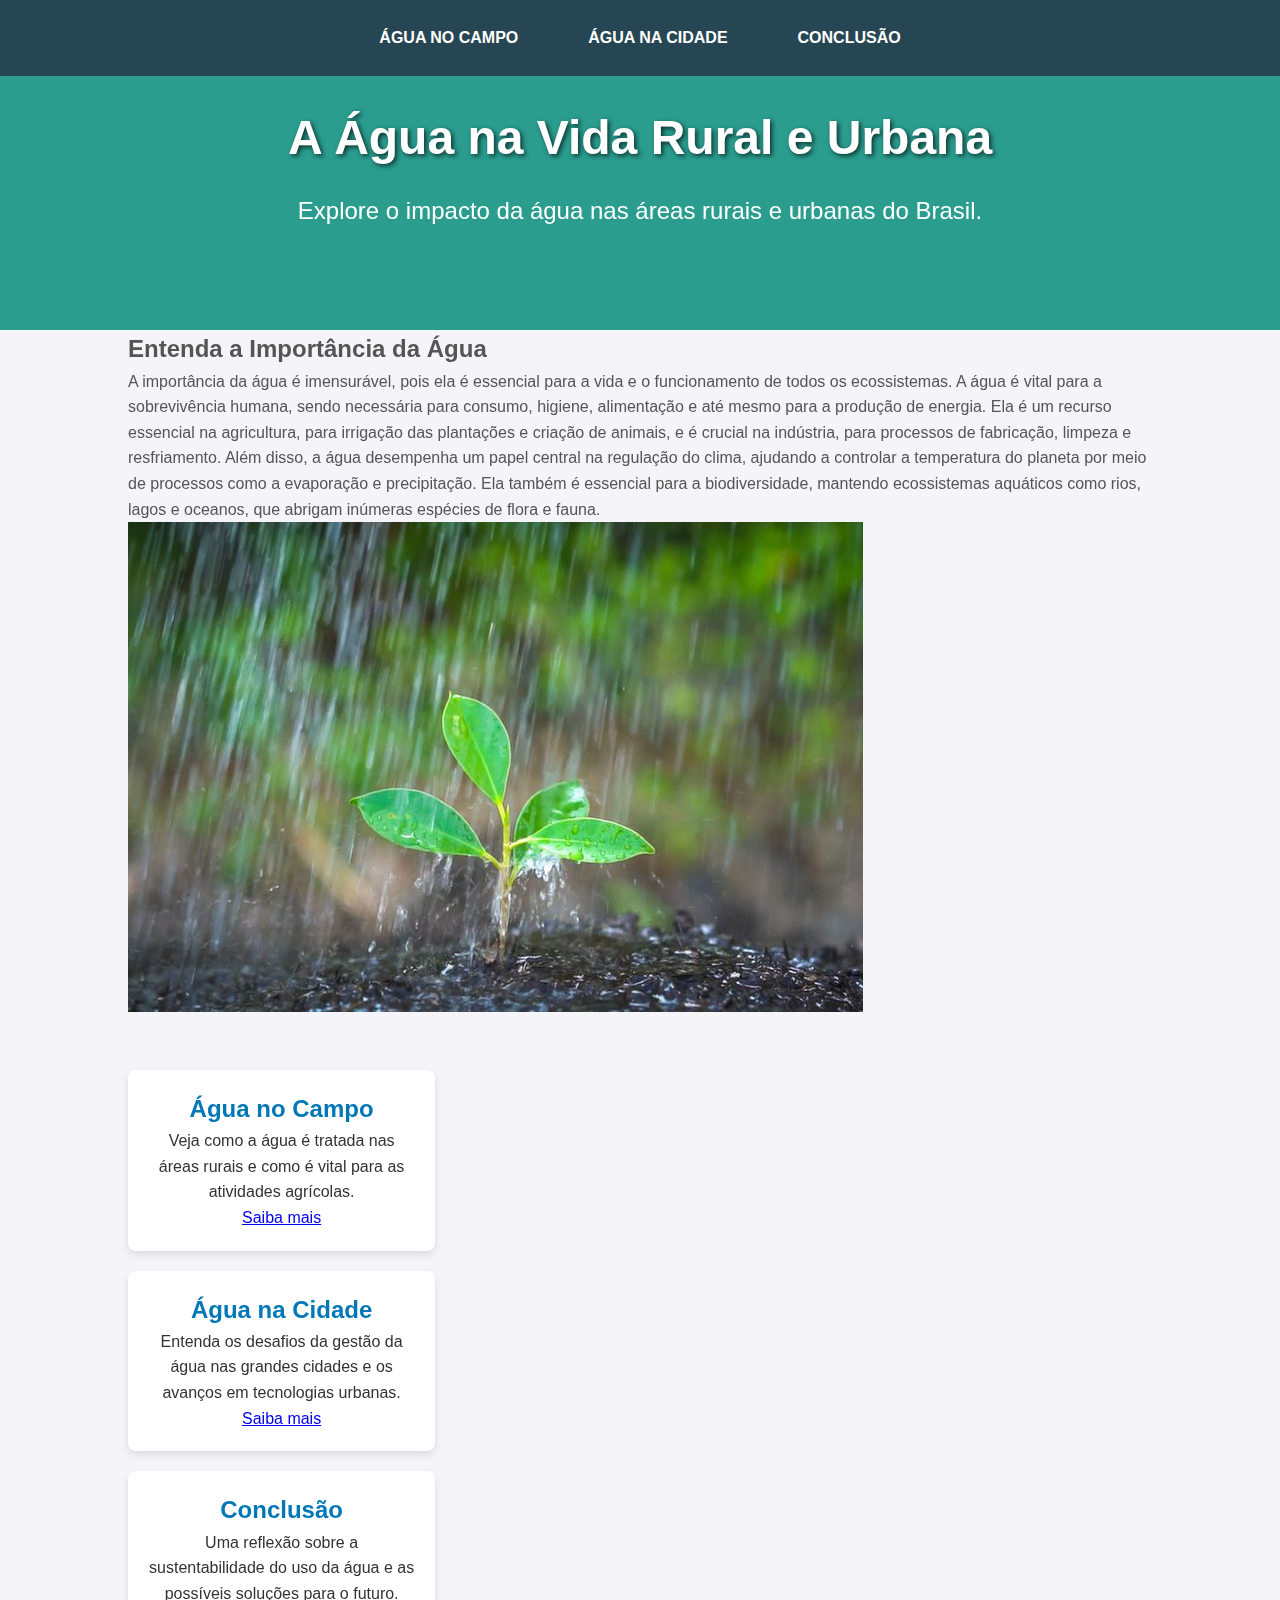
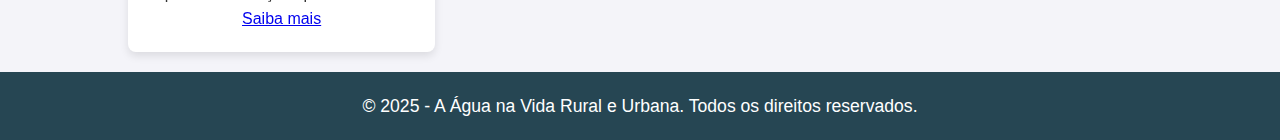
<file: index.html>
<!DOCTYPE html>
<html lang="pt-br">
<head>
    <meta charset="UTF-8">
    <meta name="viewport" content="width=device-width, initial-scale=1.0">
    <meta name="description" content="Exploração das diferentes formas como a água é vista e tratada nas culturas rurais e urbanas do Brasil.">
    <title>A Água na Vida Rural e Urbana</title>
    <link rel="stylesheet" href="./styles.css">
    <script src="https://cdn.jsdelivr.net/npm/aos@2.3.1/dist/aos.js"></script>
    <link href="https://cdn.jsdelivr.net/npm/aos@2.3.1/dist/aos.css" rel="stylesheet">
</head>
<body>

    <!-- Cabeçalho -->
    <header>
        <div class="container">
            <h1 data-aos="fade-in">A Água na Vida Rural e Urbana</h1>
            <p data-aos="fade-in">Explore o impacto da água nas áreas rurais e urbanas do Brasil.</p>
        </div>
    </header>

    <!-- Navegação -->
    <nav>
        <div class="container">
            <a href="rural.html">Água no Campo</a>
            <a href="urbano.html">Água na Cidade</a>
            <a href="conclusao.html">Conclusão</a>
        </div>
    </nav>

    <!-- Seção de Introdução -->
    <section class="intro-section" data-aos="fade-up">
        <div class="container">
            <h2>Entenda a Importância da Água</h2>
            <p>A importância da água é imensurável, pois ela é essencial para a vida e o funcionamento de todos os ecossistemas. A água é vital para a sobrevivência humana, sendo necessária para consumo, higiene, alimentação e até mesmo para a produção de energia. Ela é um recurso essencial na agricultura, para irrigação das plantações e criação de animais, e é crucial na indústria, para processos de fabricação, limpeza e resfriamento. Além disso, a água desempenha um papel central na regulação do clima, ajudando a controlar a temperatura do planeta por meio de processos como a evaporação e precipitação. Ela também é essencial para a biodiversidade, mantendo ecossistemas aquáticos como rios, lagos e oceanos, que abrigam inúmeras espécies de flora e fauna.</p>
            <img src="./assets/foto6.jpg" alt="Água no campo e na cidade" class="intro-image">
        </div>
    </section>

    <!-- Cards de Navegação -->
    <section class="cards-container" data-aos="fade-up">
        <div class="container">
            <div class="card">
                <h3>Água no Campo</h3>
                <p>Veja como a água é tratada nas áreas rurais e como é vital para as atividades agrícolas.</p>
                <a href="rural.html" class="btn">Saiba mais</a>
            </div>
            <div class="card">
                <h3>Água na Cidade</h3>
                <p>Entenda os desafios da gestão da água nas grandes cidades e os avanços em tecnologias urbanas.</p>
                <a href="urbano.html" class="btn">Saiba mais</a>
            </div>
            <div class="card">
                <h3>Conclusão</h3>
                <p>Uma reflexão sobre a sustentabilidade do uso da água e as possíveis soluções para o futuro.</p>
                <a href="conclusao.html" class="btn">Saiba mais</a>
            </div>
        </div>
    </section>

    <!-- Footer -->
    <footer>
        <p>&copy; 2025 - A Água na Vida Rural e Urbana. Todos os direitos reservados.</p>
    </footer>

    <script>
        AOS.init();
    </script>
</body>
</html>
</file>
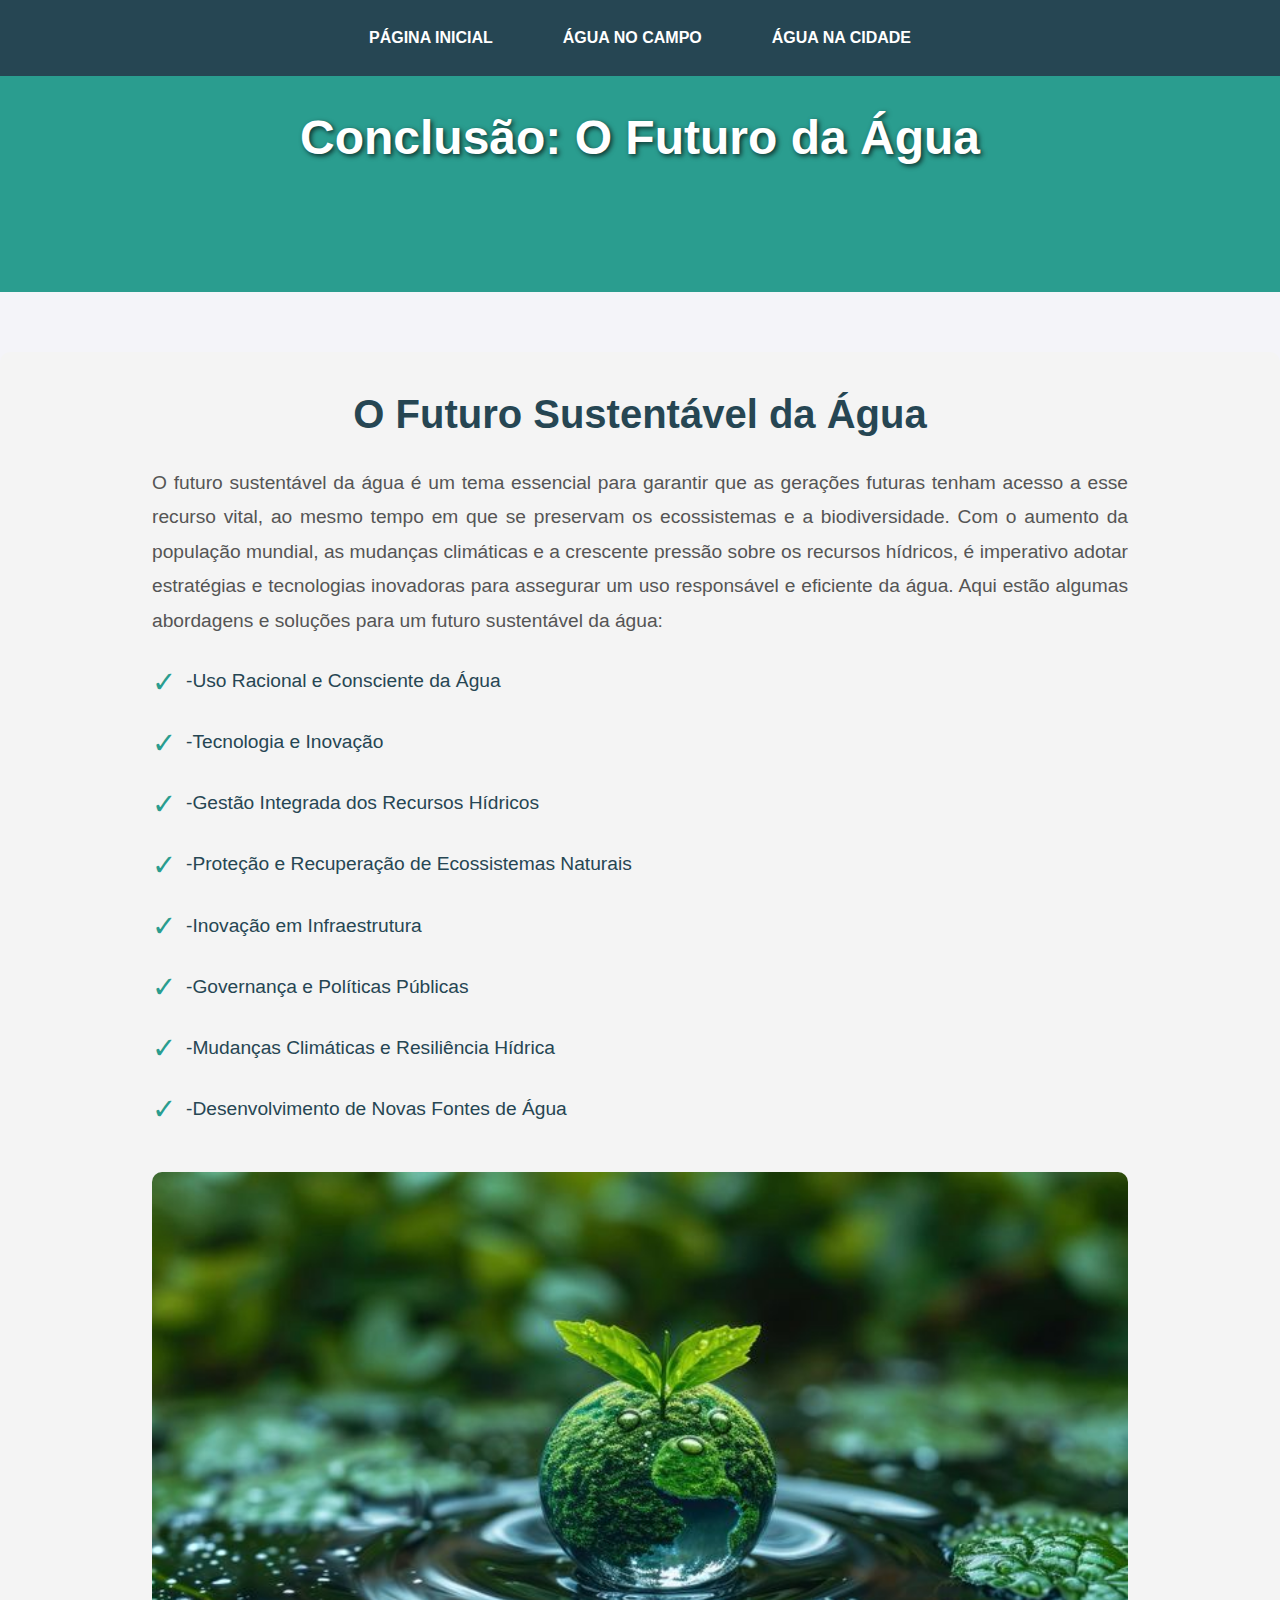
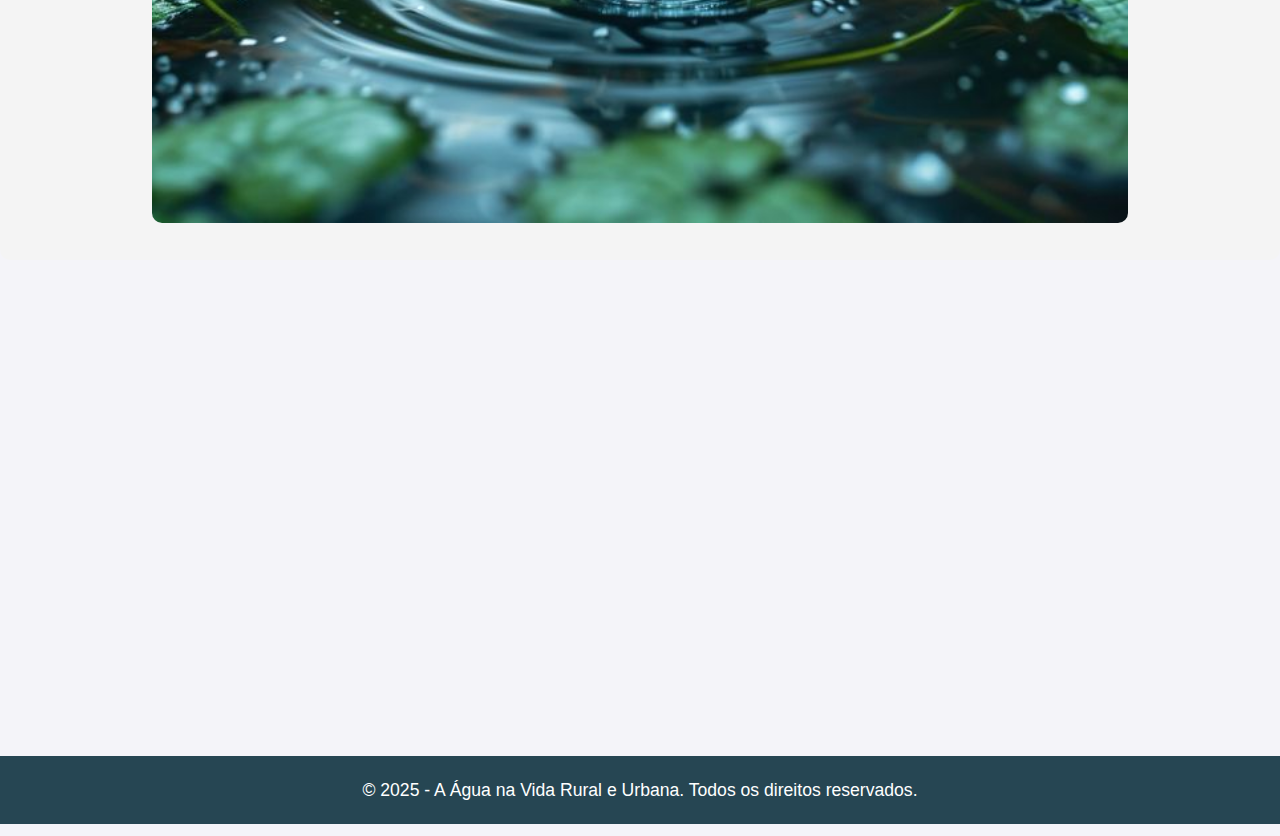
<file: conclusao.html>
<!DOCTYPE html>
<html lang="pt-br">
<head>
    <meta charset="UTF-8">
    <meta name="viewport" content="width=device-width, initial-scale=1.0">
    <meta name="description" content="Reflexão sobre a importância da água e sugestões de soluções sustentáveis para o futuro.">
    <title>Conclusão - A Água na Vida Rural e Urbana</title>
    <link rel="stylesheet" href="./styles.css">
    <script src="https://cdn.jsdelivr.net/npm/aos@2.3.1/dist/aos.js"></script>
    <link href="https://cdn.jsdelivr.net/npm/aos@2.3.1/dist/aos.css" rel="stylesheet">
</head>
<body>

    <header>
        <div class="container">
            <h1>Conclusão: O Futuro da Água</h1>
        </div>
    </header>

    <nav>
        <div class="container">
            <a href="index.html">Página Inicial</a>
            <a href="rural.html">Água no Campo</a>
            <a href="urbano.html">Água na Cidade</a>
        </div>
    </nav>

    <section class="content-section" data-aos="fade-up">
        <div class="container">
            <h2>O Futuro Sustentável da Água</h2>
            <p>O futuro sustentável da água é um tema essencial para garantir que as gerações futuras tenham acesso a esse recurso vital, ao mesmo tempo em que se preservam os ecossistemas e a biodiversidade. Com o aumento da população mundial, as mudanças climáticas e a crescente pressão sobre os recursos hídricos, é imperativo adotar estratégias e tecnologias inovadoras para assegurar um uso responsável e eficiente da água. Aqui estão algumas abordagens e soluções para um futuro sustentável da água:</p>
            <ul>
    <li>-Uso Racional e Consciente da Água</li>
    <li>-Tecnologia e Inovação</li>
    <li>-Gestão Integrada dos Recursos Hídricos</li>
    <li>-Proteção e Recuperação de Ecossistemas Naturais</li>
    <li>-Inovação em Infraestrutura</li>
    <li>-Governança e Políticas Públicas</li>
    <li>-Mudanças Climáticas e Resiliência Hídrica</li>
    <li>-Desenvolvimento de Novas Fontes de Água</li>
</ul>

            <img src="./assets/foto5.jpg" alt="Futuro da água" class="section-image">
        </div>
    </section>

    <section class="action-section" data-aos="fade-up">
        <div class="container">
            <h2>Ações Práticas para Preservar a Água</h2>
            Para preservar a água, é essencial reduzir o desperdício, proteger fontes naturais e promover o reuso de águas residuais. Investir em tecnologias eficientes, como irrigação e captação de água da chuva, também ajuda a economizar recursos. Melhorar a infraestrutura de tratamento e distribuição, além de educar a população sobre o uso responsável, são ações fundamentais. A preservação de ecossistemas aquáticos e o monitoramento do uso de águas subterrâneas também são essenciais para garantir a sustentabilidade dos recursos hídricos a longo prazo.
            <ul>
                <li>Adotar sistemas de reutilização da água.</li>
                <li>Implementar tecnologias de purificação de água nas cidades.</li>
                <li>Estimular a preservação de nascentes e rios no campo.</li>
                <li>Investir em educação ambiental para a população urbana e rural.</li>
            </ul>
        </div>
    </section>

    <footer>
        <p>&copy; 2025 - A Água na Vida Rural e Urbana. Todos os direitos reservados.</p>
    </footer>

    <script>
        AOS.init();
    </script>

</body>
</html>
</file>
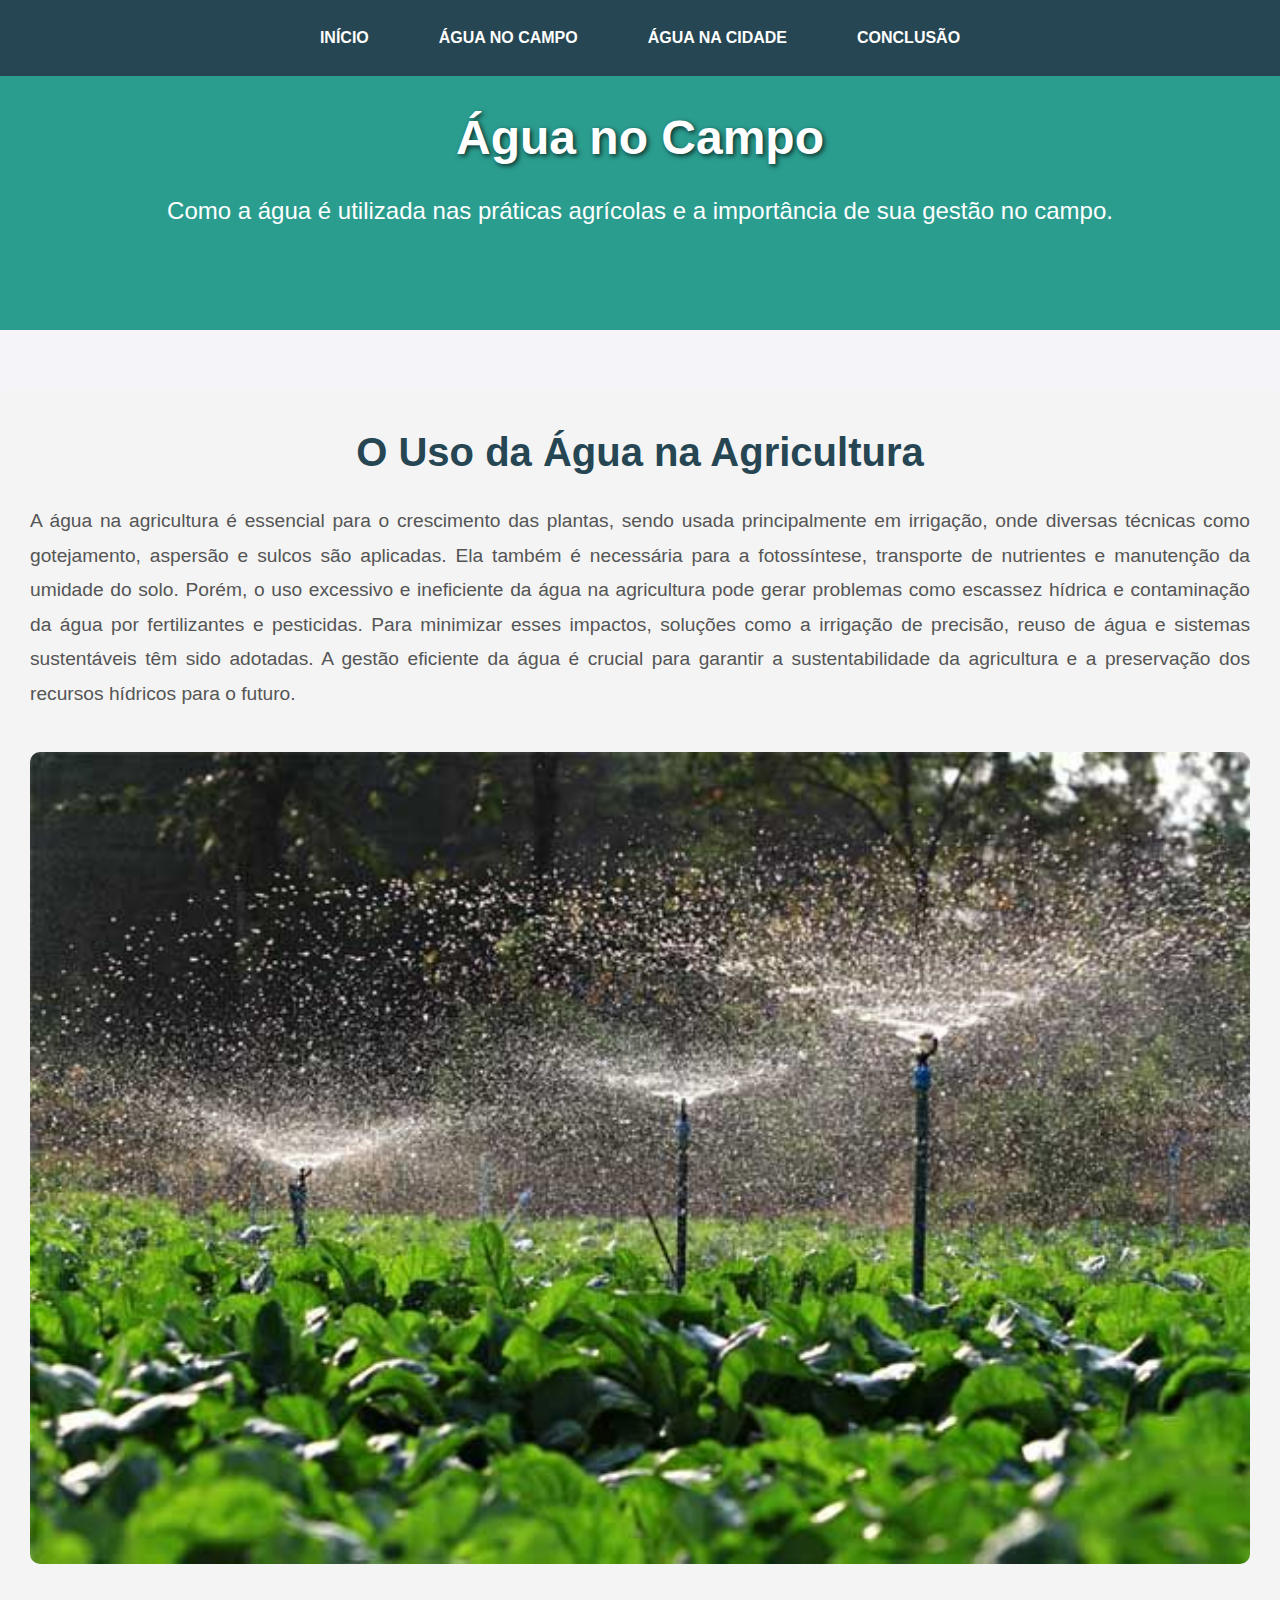
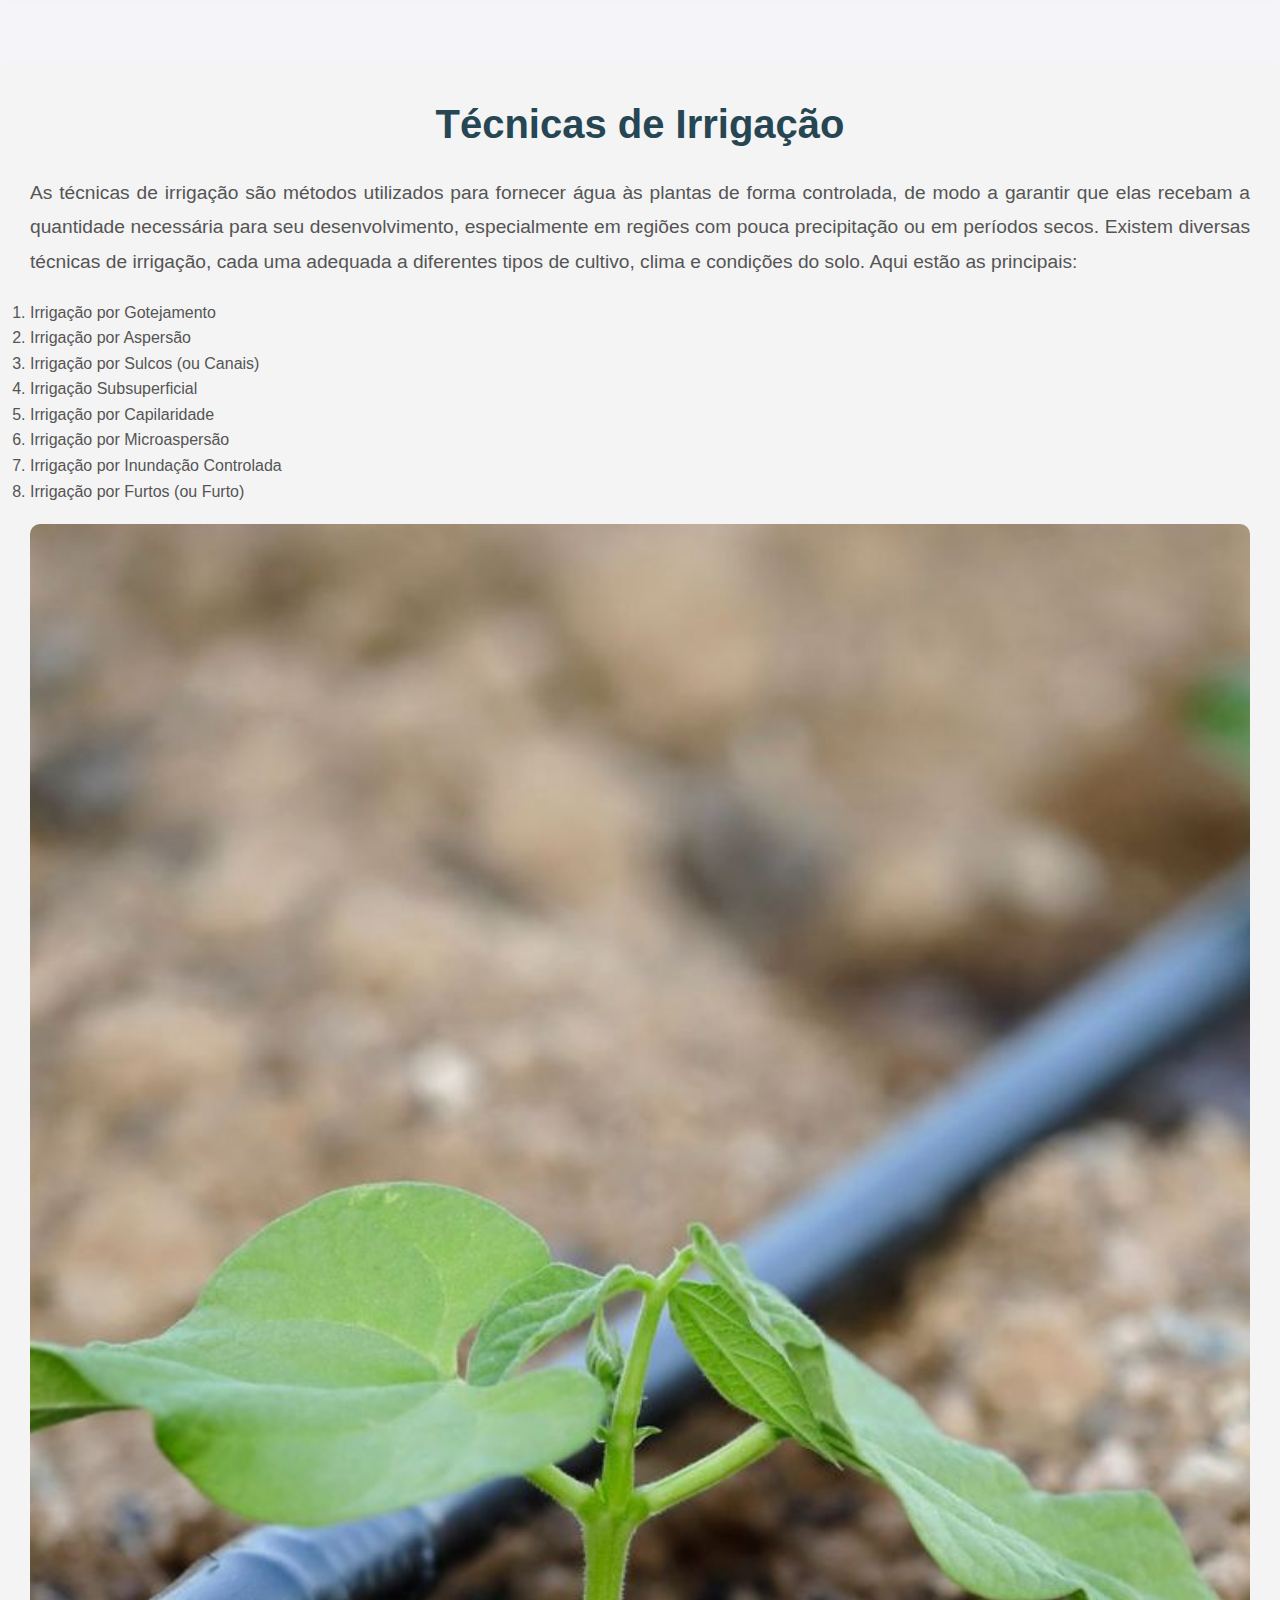
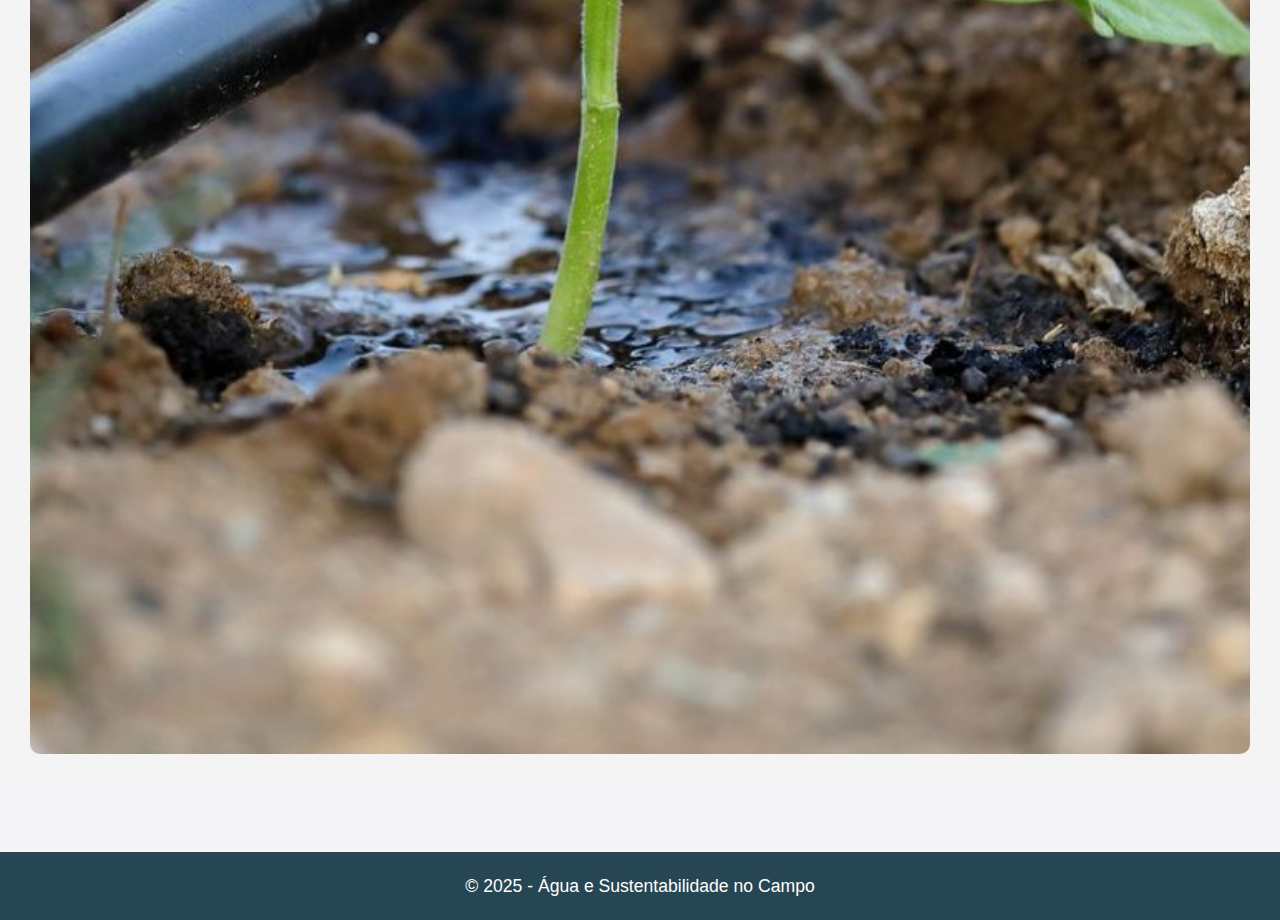
<file: rural.html>
<!DOCTYPE html>
<html lang="pt-br">
<head>
    <meta charset="UTF-8">
    <meta name="viewport" content="width=device-width, initial-scale=1.0">
    <title>Água no Campo</title>
    <link rel="stylesheet" href="./styles.css">
</head>
<body>

<header>
    <h1>Água no Campo</h1>
    <p>Como a água é utilizada nas práticas agrícolas e a importância de sua gestão no campo.</p>
</header>

<nav>
    <div class="container">
        <a href="index.html">Início</a>
        <a href="rural.html">Água no Campo</a>
        <a href="urbano.html">Água na Cidade</a>
        <a href="conclusao.html">Conclusão</a>
    </div>
</nav>

<div class="content-section">
    <h2>O Uso da Água na Agricultura</h2>
    <p>A água na agricultura é essencial para o crescimento das plantas, sendo usada principalmente em irrigação, onde diversas técnicas como gotejamento, aspersão e sulcos são aplicadas. Ela também é necessária para a fotossíntese, transporte de nutrientes e manutenção da umidade do solo.

Porém, o uso excessivo e ineficiente da água na agricultura pode gerar problemas como escassez hídrica e contaminação da água por fertilizantes e pesticidas. Para minimizar esses impactos, soluções como a irrigação de precisão, reuso de água e sistemas sustentáveis têm sido adotadas.

A gestão eficiente da água é crucial para garantir a sustentabilidade da agricultura e a preservação dos recursos hídricos para o futuro.
</p>
    <img src="./assets/foto 1.jpg" alt="Irrigação no Campo" class="section-image">
</div>

<div class="content-section">
    <h2>Técnicas de Irrigação</h2>
   <p>As técnicas de irrigação são métodos utilizados para fornecer água às plantas de forma controlada, de modo a garantir que elas recebam a quantidade necessária para seu desenvolvimento, especialmente em regiões com pouca precipitação ou em períodos secos. Existem diversas técnicas de irrigação, cada uma adequada a diferentes tipos de cultivo, clima e condições do solo. Aqui estão as principais:</p>
<ol>
    <li>Irrigação por Gotejamento</li>
    <li>Irrigação por Aspersão</li>
    <li>Irrigação por Sulcos (ou Canais)</li>
    <li>Irrigação Subsuperficial</li>
    <li>Irrigação por Capilaridade</li>
    <li>Irrigação por Microaspersão</li>
    <li>Irrigação por Inundação Controlada</li>
    <li>Irrigação por Furtos (ou Furto)</li>
</ol>

    <img src="./assets/foto2.jpg" alt="Irrigação por Gotejamento" class="section-image">
</div>



<footer>
    <p>&copy; 2025 - Água e Sustentabilidade no Campo</p>
</footer>

</body>
</html>
</file>
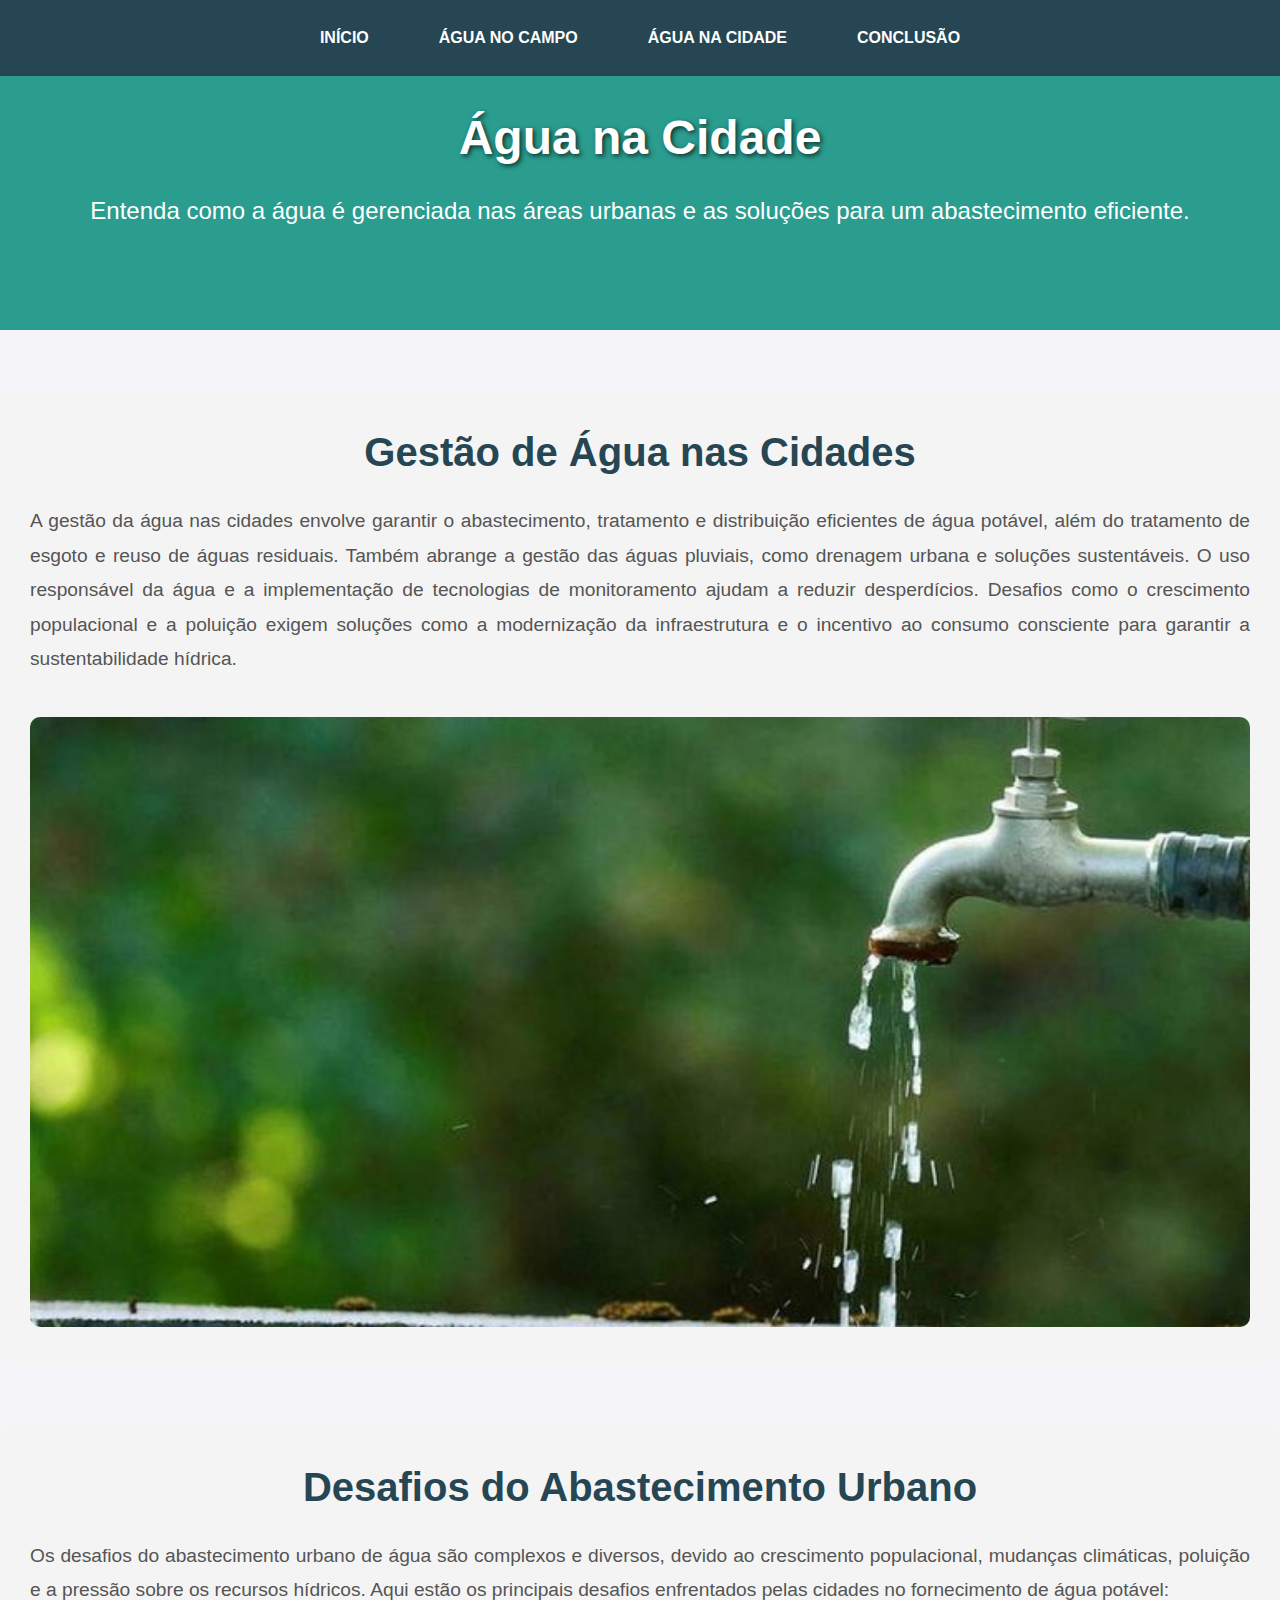
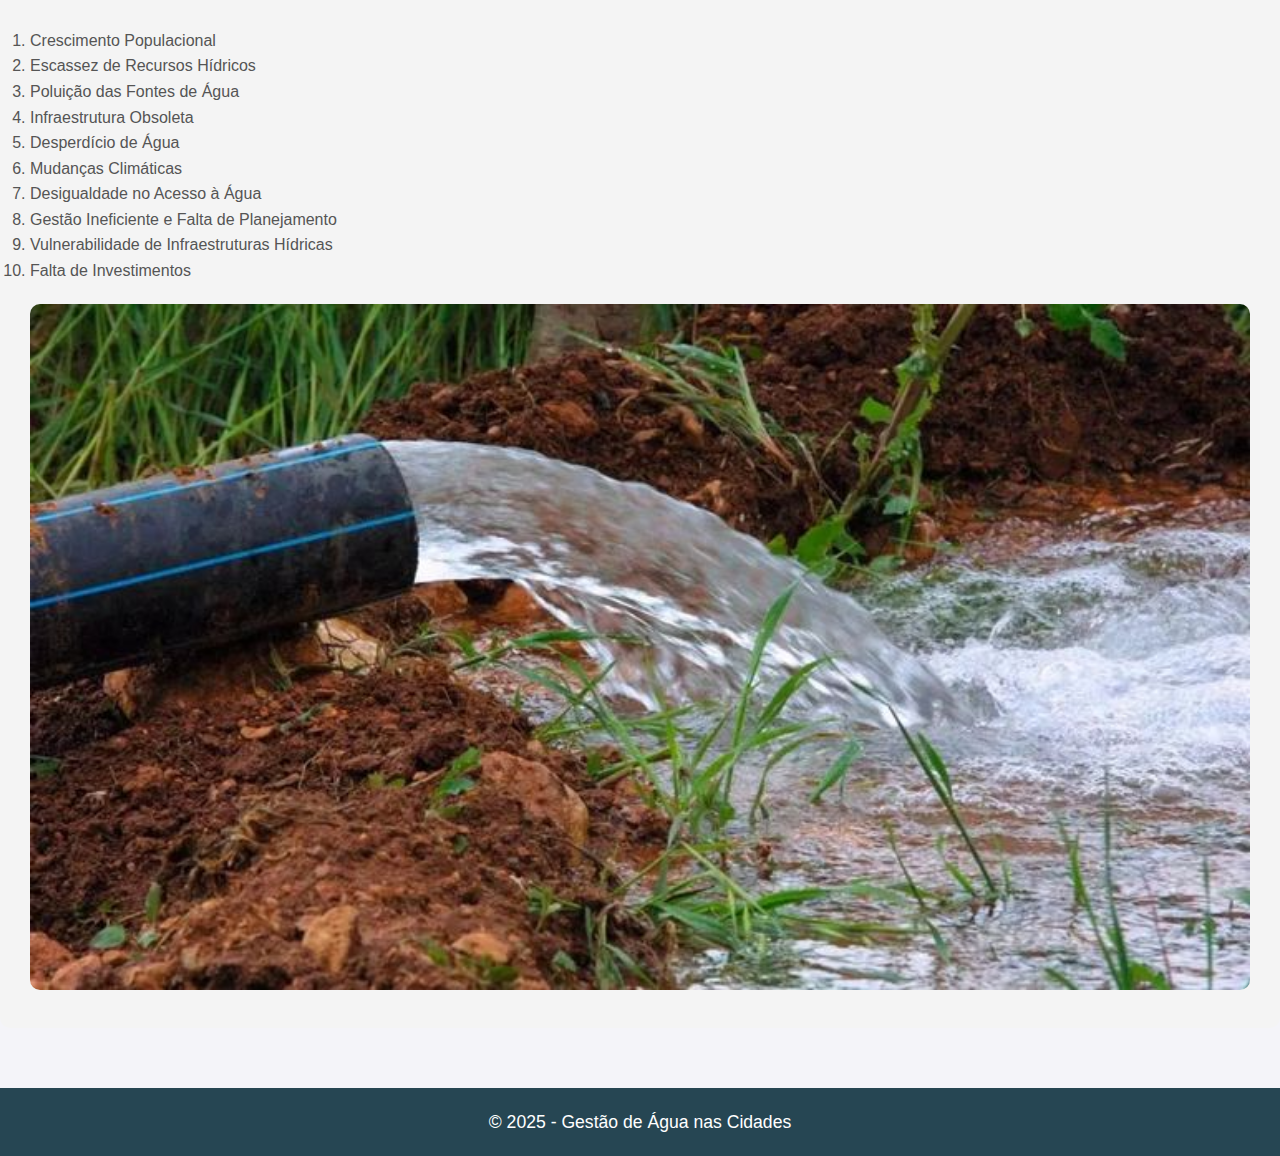
<file: urbano.html>
<!DOCTYPE html>
<html lang="pt-br">
<head>
    <meta charset="UTF-8">
    <meta name="viewport" content="width=device-width, initial-scale=1.0">
    <title>Água na Cidade</title>
    <link rel="stylesheet" href="./styles.css">
</head>
<body>

<header>
    <h1>Água na Cidade</h1>
    <p>Entenda como a água é gerenciada nas áreas urbanas e as soluções para um abastecimento eficiente.</p>
</header>

<nav>
    <div class="container">
        <a href="index.html">Início</a>
        <a href="rural.html">Água no Campo</a>
        <a href="urbano.html">Água na Cidade</a>
        <a href="conclusao.html">Conclusão</a>
    </div>
</nav>

<div class="content-section">
    <h2>Gestão de Água nas Cidades</h2>
    <p>A gestão da água nas cidades envolve garantir o abastecimento, tratamento e distribuição eficientes de água potável, além do tratamento de esgoto e reuso de águas residuais. Também abrange a gestão das águas pluviais, como drenagem urbana e soluções sustentáveis. O uso responsável da água e a implementação de tecnologias de monitoramento ajudam a reduzir desperdícios. Desafios como o crescimento populacional e a poluição exigem soluções como a modernização da infraestrutura e o incentivo ao consumo consciente para garantir a sustentabilidade hídrica.
</p>
    <img src="./assets/foto4.jpg" alt="Distribuição de Água na Cidade" class="section-image">
</div>

<div class="content-section">
    <h2>Desafios do Abastecimento Urbano</h2>

    <p>Os desafios do abastecimento urbano de água são complexos e diversos, devido ao crescimento populacional, mudanças climáticas, poluição e a pressão sobre os recursos hídricos. Aqui estão os principais desafios enfrentados pelas cidades no fornecimento de água potável:</p>
    <ol>
    <li>Crescimento Populacional</li>
    <li>Escassez de Recursos Hídricos</li>
    <li>Poluição das Fontes de Água</li>
    <li>Infraestrutura Obsoleta</li>
    <li>Desperdício de Água</li>
    <li>Mudanças Climáticas</li>
    <li>Desigualdade no Acesso à Água</li>
    <li>Gestão Ineficiente e Falta de Planejamento</li>
    <li>Vulnerabilidade de Infraestruturas Hídricas</li>
    <li>Falta de Investimentos</li>
</ol>

    <img src="./assets/foto3.jpg" alt="Desafios do Abastecimento" class="section-image">
</div>



<footer>
    <p>&copy; 2025 - Gestão de Água nas Cidades</p>
</footer>

</body>
</html>
</file>
<file: styles.css>
/* --- RESET DE ESTILOS --- */
* {
    margin: 0;
    padding: 0;
    box-sizing: border-box;
}

body {
    font-family: 'Arial', sans-serif;
    line-height: 1.6;
    background-color: #fafafa;
    color: #555;
}

/* --- HEADER --- */
header {
    background-color: #2a9d8f;
    color: white;
    padding: 100px 20px;
    text-align: center;
    background-size: cover;
    background-position: center;
}

header h1 {
    font-size: 3em;
    margin-bottom: 15px;
    text-shadow: 2px 2px 5px rgba(0, 0, 0, 0.7);
}

header p {
    font-size: 1.5em;
}

/* --- NAVIGATION --- */
nav {
    background-color: #264653;
    padding: 15px;
    position: fixed; /* Fixa a barra no topo */
    top: 0; /* Alinha no topo da página */
    left: 0; /* Alinha à esquerda */
    width: 100%; /* Garante que a barra ocupe toda a largura */
    z-index: 1000; /* Garante que a barra fique por cima de outros elementos */
}

nav .container {
    display: flex;
    justify-content: center;
}

nav a {
    color: white;
    text-decoration: none;
    padding: 10px 20px;
    margin: 0 15px;
    font-weight: bold;
    text-transform: uppercase;
}

nav a:hover {
    background-color: #e9c46a;
    border-radius: 5px;
}

/* --- SEÇÕES DE CONTEÚDO --- */
.content-section {
    margin: 60px 0;
    padding: 30px;
    background-color: #f4f4f4;
    border-radius: 10px;
}

.content-section h2 {
    font-size: 2.5em;
    color: #264653;
    text-align: center;
    margin-bottom: 20px;
}

.content-section p {
    font-size: 1.2em;
    color: #555;
    line-height: 1.8;
    text-align: justify;
    margin-bottom: 20px;
}

.content-section .section-image {
    width: 100%;
    height: auto;
    border-radius: 10px;
    margin-top: 20px;
}

/* --- SEÇÃO DE VÍDEO --- */
.video-section {
    margin-top: 60px;
    text-align: center;
}

.video-section video {
    width: 100%;
    max-width: 800px;
    border-radius: 10px;
}

/* --- LISTAS --- */
ul {
    list-style-type: none;
    padding: 0;
    margin: 20px 0;
}

ul li {
    font-size: 1.2em;
    color: #264653;
    margin: 15px 0;
    text-align: left;
    display: flex;
    align-items: center;
}

ul li:before {
    content: "✓";
    font-size: 1.5em;
    color: #2a9d8f;
    margin-right: 10px;
}

/* --- FOOTER --- */
footer {
    background-color: #264653;
    color: white;
    padding: 20px;
    text-align: center;
    font-size: 1.1em;
}

/* --- RESPONSIVIDADE --- */
@media (max-width: 768px) {
    header h1 {
        font-size: 2.5em;
    }

    header p {
        font-size: 1.2em;
    }

    nav a {
        font-size: 1.2em;
    }

    .content-section h2 {
        font-size: 2em;
    }

    .content-section p {
        font-size: 1.1em;
    }
}

/* --- ADICIONANDO ESPAÇO AO CORPO PARA A NAVEGAÇÃO FIXA --- */
body {
    padding-top: 80px; /* Ajuste o valor conforme a altura da barra de navegação */
}

/* --- EFEITO DE TRANSIÇÃO PARA LINK DE NAVEGAÇÃO --- */
nav a {
    transition: background-color 0.3s ease;
}

nav a:hover {
    background-color: #e9c46a;
    border-radius: 5px;
}
/* Estilos Gerais */
body {
    font-family: 'Arial', sans-serif;
    margin: 0;
    padding: 0;
    background-color: #f4f4f9;
}

.container {
    width: 80%;
    margin: 0 auto;
}

/* Estilo dos Cards */
.cards-container {
    display: flex;
    justify-content: space-between;
    margin-top: 50px;
}

.card {
    background-color: #fff;
    padding: 20px;
    border-radius: 8px;
    box-shadow: 0 4px 8px rgba(0, 0, 0, 0.1);
    width: 30%;
    text-align: center;
    transition: transform 0.3s ease, box-shadow 0.3s ease;
}

.card:hover {
    transform: translateY(-10px);
    box-shadow: 0 8px 16px rgba(0, 0, 0, 0.15);
}

.card h3 {
    font-size: 24px;
    color: #0077b6;
}

.card p {
    font-size: 16px;
    color: #333;
}

/* Estilo do Botão Saiba Mais */
.saiba-mais-btn {
    display: inline-block;
    background-color: #0077b6;
    color: #fff;
    padding: 10px 20px;
    border-radius: 25px;
    text-decoration: none;
    font-size: 16px;
    margin-top: 15px;
    transition: background-color 0.3s ease, transform 0.3s ease;
}

.saiba-mais-btn:hover {
    background-color: #005f8d;
    transform: scale(1.05);
}

/* Efeitos de Transição e Animação */
@keyframes fadeIn {
    0% {
        opacity: 0;
        transform: translateY(20px);
    }
    100% {
        opacity: 1;
        transform: translateY(0);
    }
}

/* Animações de AOS */
[data-aos="fade-up"] {
    animation: fadeIn 1s ease-out forwards;
}
/* Estilos Gerais */
body {
    font-family: 'Arial', sans-serif;
    margin: 0;
    padding: 0;
    background-color: #f4f4f9;
}

.container {
    width: 80%;
    margin: 0 auto;
}

/* Estilo dos Cards */
.cards-container {
    display: flex;
    justify-content: space-between;
    gap: 20px; /* Espaçamento entre os cards */
    flex-wrap: wrap; /* Para que os cards se ajustem em telas menores */
    margin-top: 50px;
}

.card {
    background-color: #fff;
    padding: 20px;
    border-radius: 8px;
    box-shadow: 0 4px 8px rgba(0, 0, 0, 0.1);
    width: 30%;
    text-align: center;
    transition: transform 0.3s ease, box-shadow 0.3s ease;
    margin-bottom: 20px; /* Adiciona espaço embaixo do card */
}

.card:hover {
    transform: translateY(-10px);
    box-shadow: 0 8px 16px rgba(0, 0, 0, 0.15);
}

.card h3 {
    font-size: 24px;
    color: #0077b6;
}

.card p {
    font-size: 16px;
    color: #333;
}

/* Estilo do Botão Saiba Mais */
.saiba-mais-btn {
    display: inline-block;
    background-color: #0077b6;
    color: #fff;
    padding: 10px 20px;
    border-radius: 25px;
    text-decoration: none;
    font-size: 16px;
    margin-top: 15px;
    transition: background-color 0.3s ease, transform 0.3s ease;
}

.saiba-mais-btn:hover {
    background-color: #005f8d;
    transform: scale(1.05);
}

/* Efeitos de Transição e Animação */
@keyframes fadeIn {
    0% {
        opacity: 0;
        transform: translateY(20px);
    }
    100% {
        opacity: 1;
        transform: translateY(0);
    }
}

/* Animações de AOS */
[data-aos="fade-in"] {
    animation: fadeIn 1s ease-out forwards;
}

[data-aos="fade-up"] {
    animation: fadeIn 1s ease-out forwards;
}

/* Responsividade: Ajuste em telas menores */
@media (max-width: 768px) {
    .cards-container {
        flex-direction: column; /* Coloca os cards em coluna em telas pequenas */
        align-items: center;
    }

    .card {
        width: 80%; /* Ajuste para 80% da largura em dispositivos móveis */
        margin-bottom: 30px;
    }
}
</file>
